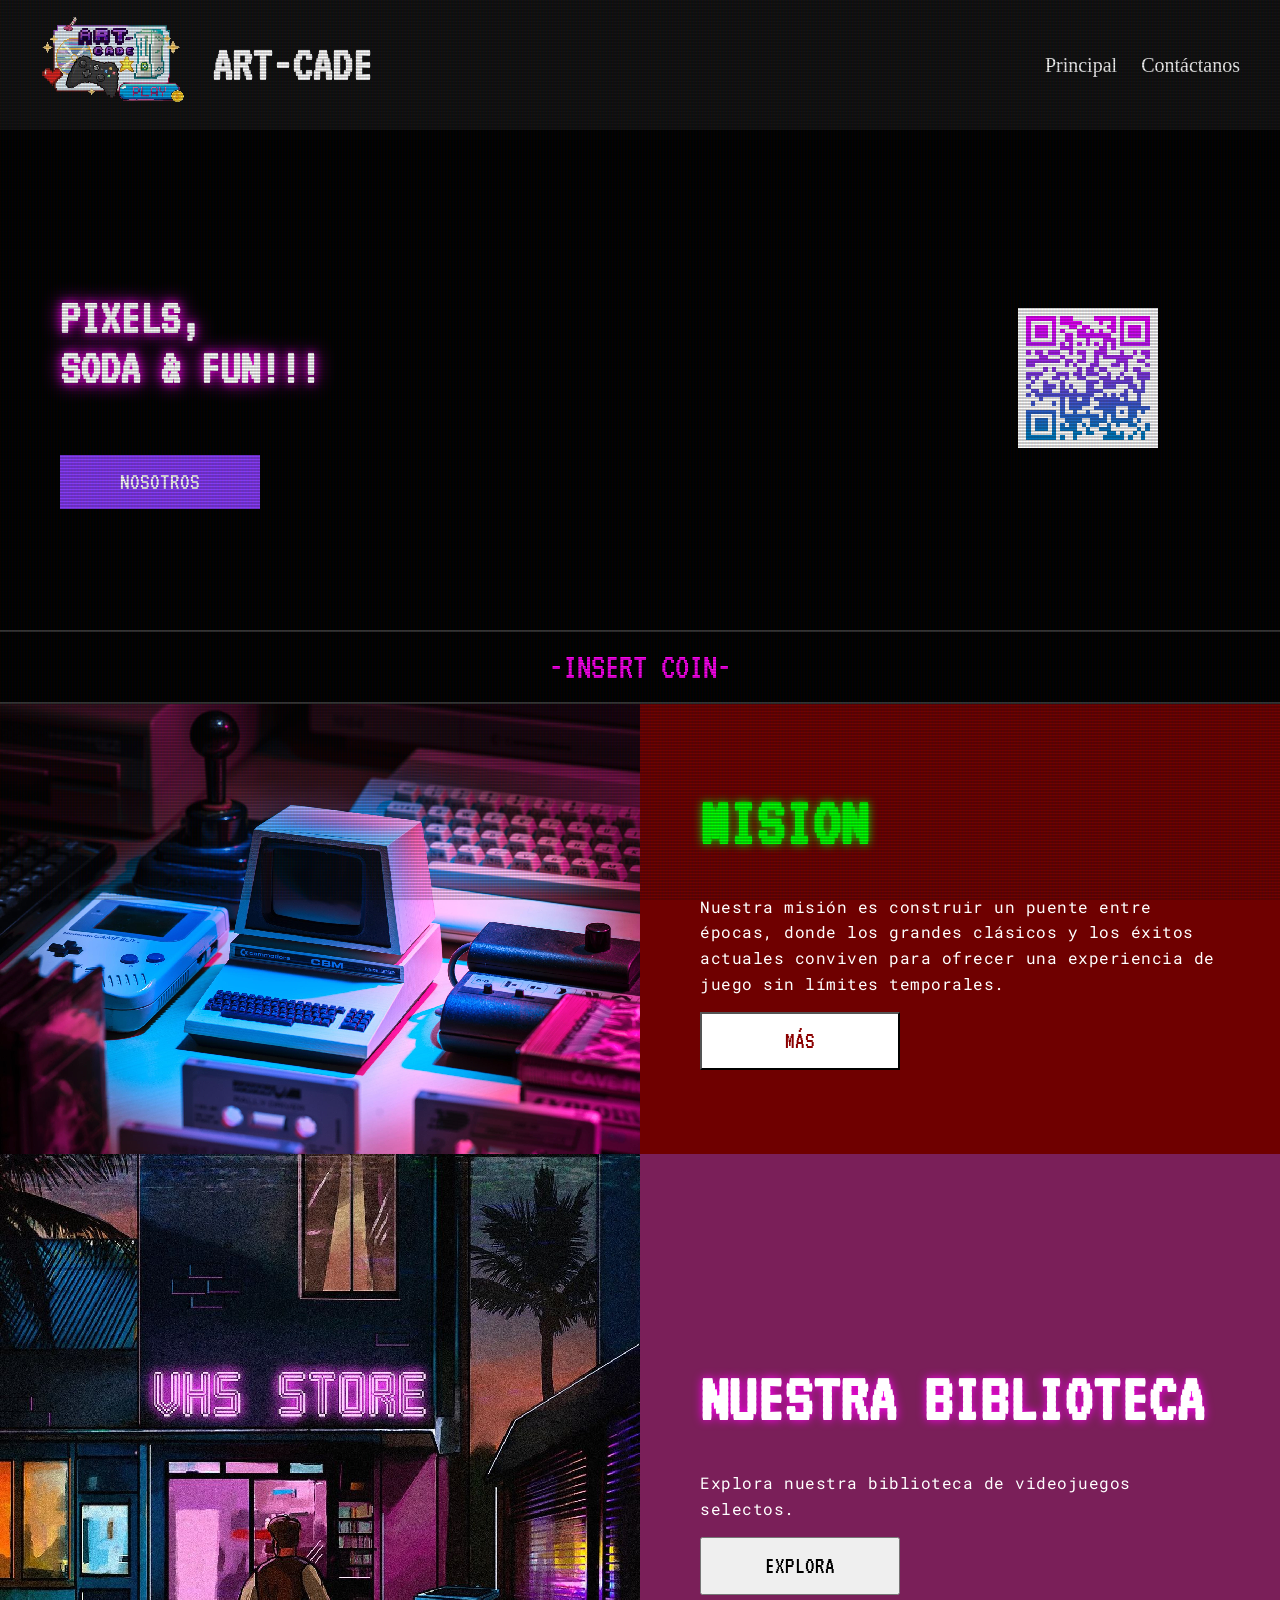
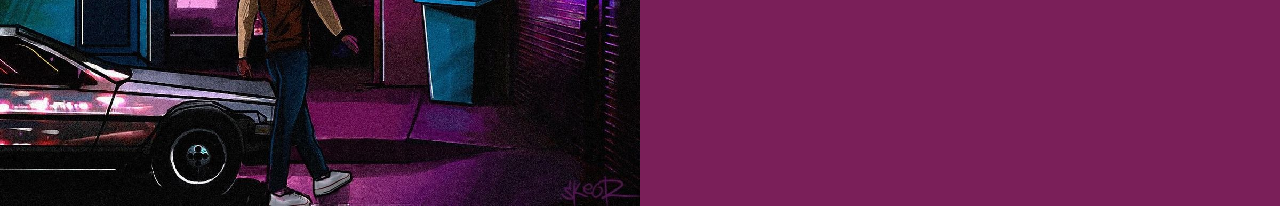
<file: index.html>
<!DOCTYPE html>
<html lang="es">
<head>
    <meta charset="UTF-8">
    <meta name="viewport" content="width=device-width, initial-scale=1.0">
    <title>Art-cade</title>

    <link rel="stylesheet" href="styles.css">
<link href="https://fonts.googleapis.com/css2?family=VT323&display=swap" rel="stylesheet">
<link href="https://fonts.googleapis.com/css2?family=Roboto+Mono&family=VT323&display=swap" rel="stylesheet">
</head>

<body>

<header>
    <h1>
        <img src="img/logo.png" alt="Logo Art-Cade" class="logo-header"> 
        Art-Cade
    </h1>
    <nav>
        <a href="Art-cade.html">Principal</a>
        <a href="https://www.instagram.com/artcadezonade_vd/#">Contáctanos</a> 
    </nav>
</header>

<section class="banner">
    <div class="banner-content">
        <h2>Pixels,<br>Soda & Fun!!!</h2>
        <a href="Us.html">
        <button>Nosotros</button>
        </a>
    </div>

    <div class="qr-box">
        <img src="img/QR.png" alt="QR Art-Cade">
    </div>
</section>
<div class="ticker-container">
    <div id="ticker-text" class="ticker-text">-INSERT COIN-</div>
</div>
    </section>
<section class="section">
    <img src="img/Vision.jpg" alt="Vision">
    <div class="section-content">
        <h3>Mision</h3>
        <p>
          Nuestra misión es construir un puente entre épocas, donde los grandes clásicos y los éxitos actuales conviven para ofrecer una experiencia de juego sin límites temporales.
        </p>
        <a href="Vision.html">
        <button>Más</button>
        </a>
    </div>
</section>

<section class="section classes">
    <img src="img/v.jpg" alt="Classes">
    <div class="section-content">
        <h3>Nuestra biblioteca</h3>
        <p>
            Explora nuestra biblioteca de videojuegos selectos.
        </p>
        <a href="Biblioteca.html">
            <button>Explora</button>
        </a>        
    </div>
</section>
<script src="main.js"></script>
</body>
</html>
</file>
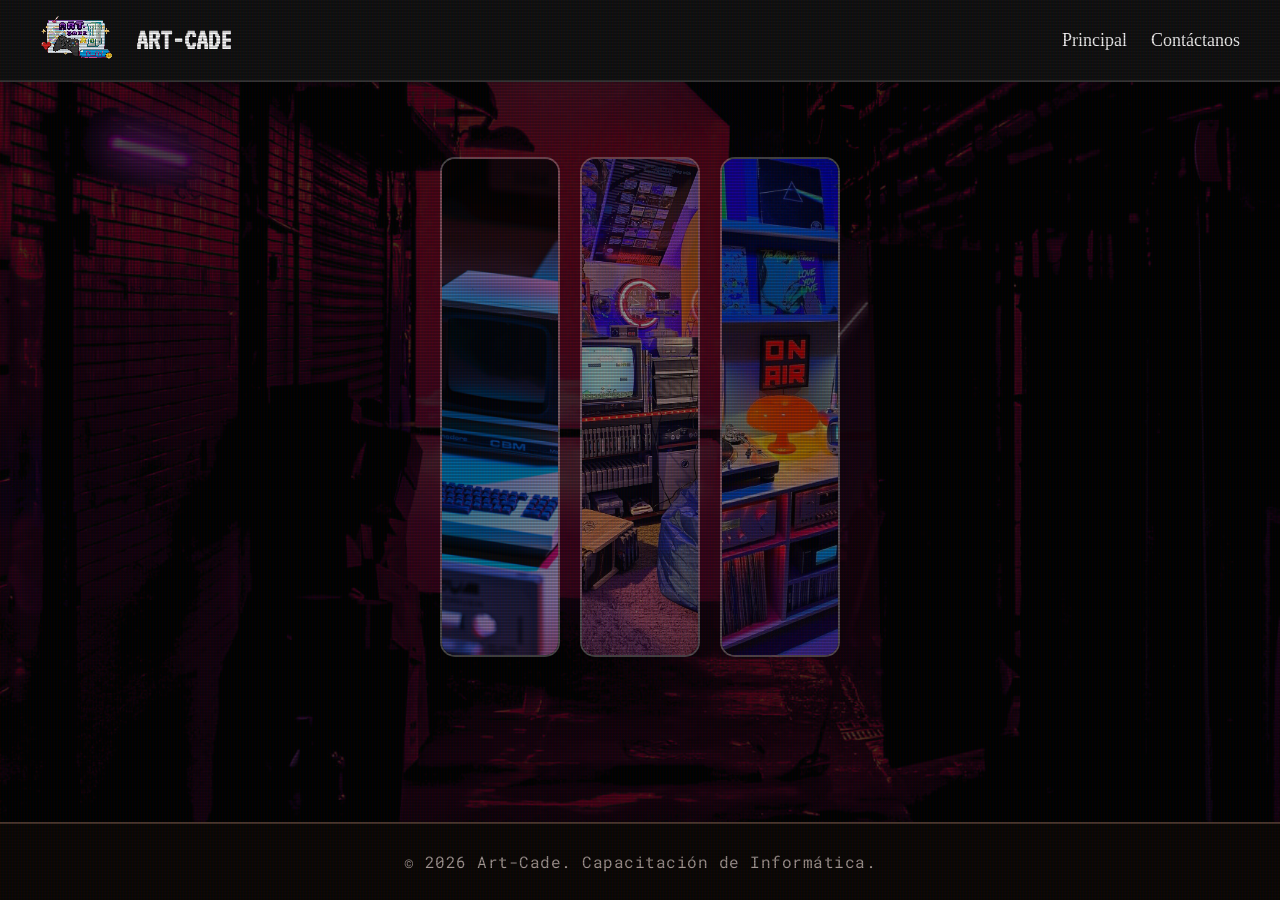
<file: Vision.html>
<!DOCTYPE html>
<html lang="es">
<head>
    <meta charset="UTF-8">
    <meta name="viewport" content="width=device-width, initial-scale=1.0">
    <title>Art-Cade-Nosotros</title>
    <link rel="stylesheet" href="styles2.css">
    <link href="https://fonts.googleapis.com/css2?family=VT323&display=swap" rel="stylesheet">
    <link href="https://fonts.googleapis.com/css2?family=Roboto+Mono&family=VT323&display=swap" rel="stylesheet">
</head>
<body>

<header>
    <h1>
        <img src="img/logo.png" alt="Logo Art-Cade" class="logo-header"> 
        Art-Cade
    </h1>
    <nav>
        <a href="Art-cade.html">Principal</a>
        <a href="https://www.instagram.com/artcadezonade_vd/#">Contáctanos</a> 
    </nav>
</header>
<main>
<ul class="container">
    <li class="card-arcade">
        <div class="image-wrapper">
            <img src="img/Vision.jpg" alt="Visión">
    </div>
        <div class="content">
            <span class="system-tag">● STATUS: ONLINE</span>
            <h2>Misión</h2>
            <p>Devolver el alma a los videojuegos. Queremos revivir esa época en la que jugar no significaba solo conectarse tras una pantalla, sino encontrarse en persona. Nuestra misión es crear un espacio donde la tecnología sea el puente para construir comunidades reales, donde la diversión trascienda el código y se convierta en una experiencia física, social y compartida con quienes viven cerca de ti</p>
            <button class="btn-retro">EJECUTAR_MISION.EXE</button>
        </div>
    </li>

    <li class="card-arcade">
        <div class="image-wrapper">
            <img src="img/Audiencia.jpg" alt="Audiencia">
        </div>
        <div class="content">
            <span class="system-tag">● TARGET_LOCK: ACTIVE</span>
            <h2>¿A quiénes vamos dirigidos?</h2>
            <p>A todos los gamers, nostálgicos y exploradores digitales que buscan algo más que un simple juego. Art-Cade es para quienes valoran la conexión humana y un estilo visual retro en un entorno moderno y vibrante.</p>
            <button class="btn-retro">SCAN_USER.SH</button>
        </div>
    </li>

    <li class="card-arcade">
    <div class="image-wrapper">
        <img src="img/e.jpg" alt="Por qué elegirnos">
    </div> <div class="content">
            <span class="system-tag">● SELECT_PLAYER: 01</span>
            <h2>¿Por qué elegirnos?</h2>
                    <p>Porque no somos solo una empresa, somos un punto de encuentro. Ofrecemos una curaduría visual y de experiencia que mezcla el pixel art con tecnología de vanguardia, garantizando que cada partida sea memorable. ¡¡LLeva tu retrato!! </p>
            <button class="btn-retro">LOAD_LEVEL.BAT</button>
        </div>
    </li>
</ul>
</main>
<footer>
    <p>&copy; 2026 Art-Cade. Capacitación de Informática.</p>
</footer>
</body>
</html>
</file>
<file: styles.css>
/* --- ESTILOS GENERALES --- */
h1, h2, h3, .ticker-text, button {
    font-family: 'VT323', monospace;
    text-transform: uppercase;
}

p {
    font-family: 'Roboto Mono', monospace; 
    font-size: 16px;
    line-height: 1.6;
    letter-spacing: 0.5px;
}

body, html {
    background: #000; 
    color: #fff;
    overflow-x: hidden;
    width: 100%;
    margin: 0;
    padding: 0;
}

/* Efecto CRT Scanlines Global */
body::before {
    content: " ";
    display: block;
    position: fixed;
    top: 0; left: 0; bottom: 0; right: 0;
    background: linear-gradient(rgba(18, 16, 16, 0) 50%, rgba(0, 0, 0, 0.2) 50%), 
                linear-gradient(90deg, rgba(255, 0, 0, 0.06), rgba(0, 255, 0, 0.02), rgba(0, 0, 255, 0.06));
    z-index: 9999;
    background-size: 100% 3px, 3px 100%;
    pointer-events: none;
}

/* --- ENCABEZADO --- */
header {
    background: #111;
    padding: 15px 40px;
    display: flex;
    justify-content: space-between;
    align-items: center;
}

header h1 {
    font-size: 50px;
    display: flex;
    align-items: center;
    gap: 20px;
    margin: 0;
}

.logo-header {
    height: 100px;
    width: auto;
    image-rendering: pixelated;
}

nav a {
    color: white;
    text-decoration: none;
    margin-left: 20px;
    font-size: 20px;
}

/* --- BANNER --- */
.banner {
    position: relative;
    height: 500px;
    background: url('https://64.media.tumblr.com/e1332cfd16af9755bca7cef14bf9dc8c/f11b60f153cc4817-ca/s2048x3072/5530e9d3b40630c7c8e7b3c8493c91f2b8589bf8.gifv') center/cover no-repeat;
    display: flex;
    align-items: center;
    padding-left: 60px;
}

.banner::before {
    content: "";
    position: absolute;
    inset: 0;
    background: rgba(0,0,0,0.6);
}

.banner-content { position: relative; z-index: 1; }

.banner h2 {
    font-size: 50px;
    text-shadow: 0 0 10px #ff00f2, 0 0 20px #ff00f2;
}

.banner button {
    margin-top: 20px;
    padding: 10px 20px;
    background: #863bf6;
    border: none;
    color: white;
    cursor: pointer;
    font-size: 20px;
}

/* --- SECCIONES --- */
.section { display: flex; min-height: 450px; overflow: hidden;}

.section img {
    width: 50%;
    height: auto;
    object-fit: cover;
    image-rendering: pixelated;
}

.section-content {
    width: 50%;
    padding: 60px;
    background: rgba(204, 53, 149, 0.6);
    backdrop-filter: blur(10px);
    display: flex;
    flex-direction: column;
    justify-content: center;
}

.section-content h3 {
    font-size: 70px;
    text-shadow: 0 0 10px #ff00f2;
    margin: 0 0 20px 0;
}

.section:nth-child(even) .section-content {
    background: rgba(139, 0, 0, 0.8); 
}

.section:nth-child(even) button {
    background: #ffffff;
    color: #8b0000;
}

.section:nth-child(even) h3 {
    text-shadow: 0 0 10px #00ff00;
    color: #00ff00;
}

/* --- TICKER --- */
.ticker-container {
    width: 100%;
    height: 70px;
    background: #000;
    display: flex;
    justify-content: center;
    align-items: center;
    border-top: 2px solid #333;
    border-bottom: 2px solid #333;
    overflow: hidden;
}

.ticker-text {
    color: #ff00f2;
    font-size: 36px;
    animation: parpadeo 1.5s infinite alternate;
}

@keyframes parpadeo {
    0% { opacity: 1; }
    50% { opacity: 0.3; }
    100% { opacity: 1; }
}

/* --- QR --- */
.qr-box {
    position: absolute;
    right: 8%;
    top: 50%;
    transform: translateY(-50%);
    background: rgba(0, 0, 0, 0.55);
    padding: 20px;
    border-radius: 16px;
    z-index: 2;
}

.qr-box img { width: 140px; image-rendering: pixelated; }

button {
    padding: 15px 30px !important; 
    font-size: 24px !important;    
    min-width: 200px;
    cursor: pointer;
}

/* =============================================
   --- CONFIGURACIÓN PARA TELÉFONOS (MOBILE) ---
   ============================================= */

@media (max-width: 768px) {
    header {
        flex-direction: column;
        padding: 20px;
        gap: 15px;
    }

    header h1 {
        font-size: 32px;
        gap: 10px;
    }

    .logo-header {
        height: 60px;
    }

    nav {
        display: flex;
        justify-content: center;
        width: 100%;
    }

    nav a {
        margin: 0 10px;
        font-size: 18px;
    }

    .banner {
        height: auto;
        min-height: 400px;
        padding: 60px 20px;
        justify-content: center;
        text-align: center;
        background-position: center;
    }

    .banner h2 {
        font-size: 38px;
    }

    .qr-box {
        display: none; /* Se oculta porque no tiene sentido en el mismo dispositivo */
    }

    .section {
        flex-direction: column;
        height: auto;
    }

    .section img, .section-content {
        width: 100%;
    }

    .section img {
        height: 250px;
    }

    .section-content {
        padding: 40px 20px;
        text-align: center;
        align-items: center;
    }

    .section-content h3 {
        font-size: 45px;
    }

    .ticker-text {
        font-size: 24px;
    }

    button {
        width: 100%;
        max-width: 280px;
    }
}
</file>
<file: styles2.css>
/* --- ESTILOS GENERALES --- */
* {
    margin: 0;
    padding: 0;
    box-sizing: border-box;
}

h1, h2, h3, .ticker-text, button {
    font-family: 'VT323', monospace;
    text-transform: uppercase;
}

p {
    font-family: 'Roboto Mono', monospace; 
    font-size: 16px;
    line-height: 1.6;
    letter-spacing: 0.5px;
}

body, html {
    background: #000; 
    color: #fff;
    overflow-x: hidden;
    width: 100%;
    min-height: 100vh;
}

body {
    display: flex;
    flex-direction: column;
    align-items: center;
    /* Gradiente oscuro para mejorar legibilidad sobre la imagen de fondo */
    background-image: linear-gradient(rgba(0,0,0,0.7), rgba(0,0,0,0.7)), url('img/Callejón.jpg'); 
    background-size: cover; 
    background-attachment: fixed; 
    background-position: center; 
    background-repeat: no-repeat;
}

/* Efecto CRT Scanlines Global */
body::before {
    content: " ";
    display: block;
    position: fixed;
    top: 0; left: 0; bottom: 0; right: 0;
    background: linear-gradient(rgba(18, 16, 16, 0) 50%, rgba(0, 0, 0, 0.2) 50%), 
                linear-gradient(90deg, rgba(255, 0, 0, 0.06), rgba(0, 255, 0, 0.02), rgba(0, 0, 255, 0.06));
    z-index: 9999;
    background-size: 100% 3px, 3px 100%;
    pointer-events: none;
}

/* --- ENCABEZADO --- */
header {
    width: 100%;
    background: #111;
    color: white;
    padding: 15px 40px;
    display: flex;
    justify-content: space-between;
    align-items: center;
    border-bottom: 2px solid #333;
    z-index: 10;
}

header h1 {
    font-size: 30px;
    display: flex;
    align-items: center;
    gap: 20px;
}

.logo-header {
    height: 50px;
    width: auto;
    image-rendering: pixelated;
}

nav a {
    color: white;
    text-decoration: none;
    margin-left: 20px;
    font-size: 18px;
    transition: 0.3s;
}

nav a:hover {
    color: #ff00f2;
    text-shadow: 0 0 8px #ff00f2;
}

/* --- CONTENEDOR DE TARJETAS (VISIÓN/MISIÓN) --- */
main {
    width: 100%;
    display: flex;
    justify-content: center;
    padding: 50px 0;
}

.container {
    width: 90%;
    max-width: 1200px;
    display: flex;
    justify-content: center;
    align-items: center; /* Alineación central */
    height: 550px;
    gap: 20px;
    list-style: none;
    padding: 0;
}

.container li {
    position: relative;
    overflow: hidden;
    flex: 0 0 120px; /* Ancho inicial contraído */
    height: 500px;
    border-radius: 15px;
    cursor: pointer;
    border: 2px solid rgba(255, 255, 255, 0.3);
    transition: 0.6s cubic-bezier(0.05, 0.6, 0.4, 0.9);
}

/* CORRECCIÓN DE IMÁGENES: Centrado absoluto y cobertura total */
.container li img {
    position: absolute;
    top: 50%;
    left: 50%;
    transform: translate(-50%, -50%);
    width: 100%;
    height: 100%;
    object-fit: cover; /* Evita que la imagen se deforme o se vea cortada */
    filter: brightness(0.6);
    transition: 0.5s;
}

.container li .content {
    position: absolute;
    bottom: 0;
    left: 0;
    width: 100%;
    height: 100%;
    z-index: 1;
    color: #fff;
    padding: 30px;
    box-sizing: border-box;
    background: linear-gradient(0deg, rgba(0,0,0,0.9) 30%, rgba(0,0,0,0) 100%);
    opacity: 0;
    visibility: hidden;
    display: flex;
    flex-direction: column;
    justify-content: flex-end;
    transition: 0.4s;
}

/* --- EFECTOS INTERACTIVOS (DESKTOP) --- */
.container li:hover {
    flex: 0 0 500px; /* Ancho al expandirse */
    border-color: #ff00f2;
    box-shadow: 0 0 30px rgba(255, 0, 242, 0.4);
}

.container li:hover img {
    filter: brightness(0.9);
}

.container li:hover .content {
    opacity: 1;
    visibility: visible;
}

/* --- ESTILOS INTERNOS DE TARJETAS --- */
.system-tag {
    color: #00ff00;
    font-size: 14px;
    margin-bottom: 10px;
    display: block;
}

.card-arcade h2 {
    font-size: 38px;
    margin: 10px 0;
    color: #ff00f2;
    text-shadow: 0 0 10px #ff00f2;
}

.btn-retro {
    background: transparent;
    border: 2px solid #00ffcc;
    color: #00ffcc;
    padding: 10px 25px;
    font-size: 20px;
    cursor: pointer;
    align-self: flex-start;
    transition: 0.3s;
    margin-top: 15px;
}

.btn-retro:hover {
    background: #00ffcc;
    color: #000;
    box-shadow: 0 0 20px #00ffcc;
}

/* --- FOOTER --- */
footer {
    width: 100%;
    background: #0b0705;
    color: #a69a95;
    text-align: center;
    padding: 25px 0;
    margin-top: auto;
    border-top: 2px solid #4a362d;
}

/* --- RESPONSIVIDAD (MÓVIL) --- */
@media (max-width: 850px) {
    header {
        flex-direction: column;
        padding: 20px;
        gap: 15px;
    }

    nav {
        margin: 0;
        display: flex;
        gap: 10px;
    }

    .container {
        flex-direction: column; /* Apilado vertical */
        height: auto;
        gap: 20px;
    }

    .container li {
        flex: 0 0 450px; /* Altura fija para cada tarjeta en móvil */
        width: 100%;
    }

    .container li .content {
        opacity: 1; /* Siempre visible en móvil */
        visibility: visible;
        background: linear-gradient(0deg, rgba(0,0,0,0.85) 50%, rgba(0,0,0,0.1) 100%);
    }

    .card-arcade h2 {
        font-size: 32px;
    }
}
</file>
